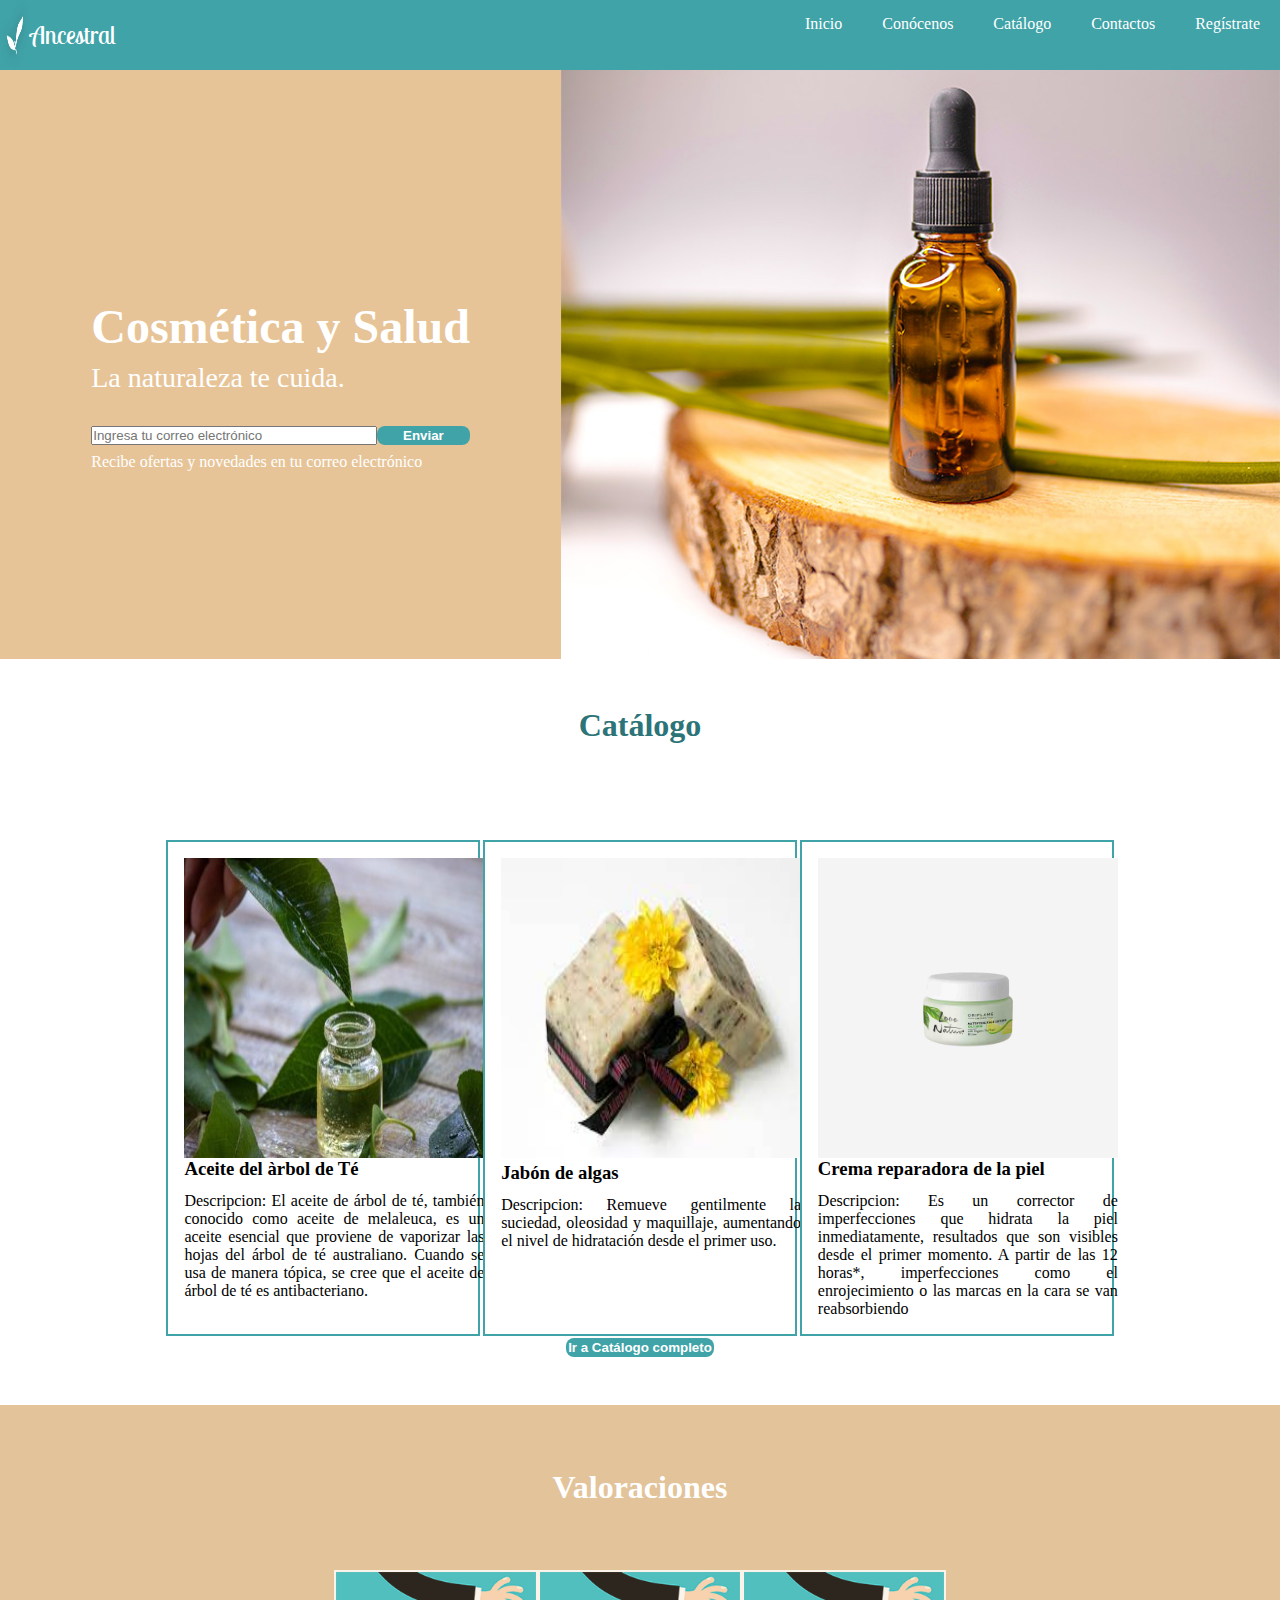
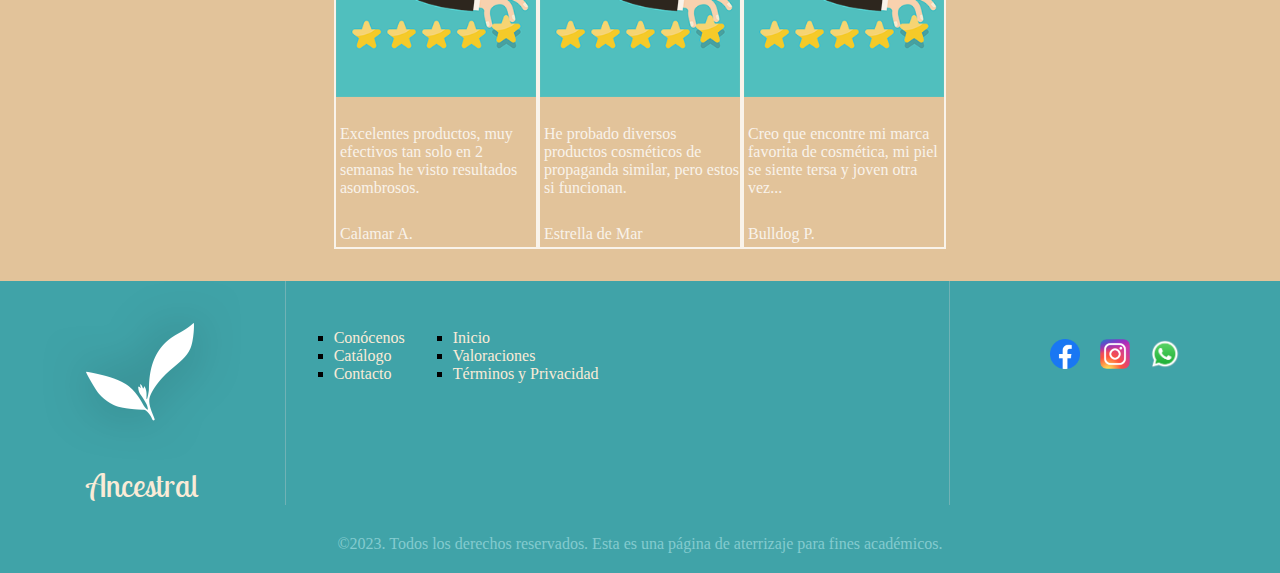
<file: index.html>
<!DOCTYPE html>
<html lang="en">
<head>
    <meta charset="UTF-8">
    <meta http-equiv="X-UA-Compatible" content="IE=edge">
    <meta name="viewport" content="width=device-width, initial-scale=1.0">
    
    <link rel="preconnect" href="https://fonts.googleapis.com">
    <link rel="preconnect" href="https://fonts.gstatic.com" crossorigin>
    <link href="https://fonts.googleapis.com/css2?family=Lobster+Two:ital,wght@0,400;0,700;1,400;1,700&display=swap" rel="stylesheet">

    <link rel="stylesheet" href="./assets/styles/mainStyles.css">
    <link rel="stylesheet" href="./assets/styles/styles.css">
    <title>Landscape Ancestral</title>
</head>
<body>

    <header>

        <!-- <div class="LogoMenuP" id="inicio">
            <img src="./assets/images/shop_tea_icon_0.png" alt="">
            <p>Ancestral</p>
        </div>
        
        <div class="SeccionesMenuP">
            <nav>
                <a href="#">Conócenos</a>
                <a href="./assets/pages/products.html">Catálogo</a>
                <a href="#">Contacto</a>
                
            </nav>
        </div>
        <div class="LoginMenuP">
            <a href="./assets/pages/signUp.html">Regístrate</a>
        </div>

        <input type="checkbox" id="btn-menu">
        <label for="btn-menu"><img src="./assets/images/btn-menu.png" alt=""></label> -->

       
        <input type="checkbox" name="" id="btn-menu">
        <label for="btn-menu"><img src="./assets/images/btn.png" alt=""></label>
        <nav class="menu">
            <ul>
                <li><a href="">Inicio</a></li>
                <li><a href="">Conócenos</a></li>
                <li><a href="./assets/pages/products.html">Catálogo</a></li>
                <li><a href="">Contactos</a></li>
                <li><a href="./assets/pages/signUp.html">Regístrate</a></li>
            </ul>
        </nav>
        <div class="LogoMenuP" id="inicio">
            <img src="./assets/images/shop_tea_icon_0.png" alt="">
            <p>Ancestral</p>
        </div>
    </header>

    <main>
        <section class="Jumbotron">
            <div class="Presentacion">
                <div class="ContenedorP">
                    <div class="Eslogan">
                        <h1>Cosmética y Salud </h1>
                        <p>La naturaleza te cuida.</p>
                    </div>
                    <form action="#">
                        <input type="text" name="femail" placeholder="Ingresa tu correo electrónico">
                        <button type="submit">Enviar</button>
                    </form>
                    <p>Recibe ofertas y novedades en tu correo electrónico</p>
                </div>
                
            </div>

            <div class="portada">
                <img src="./assets/images/Aceite-esencial-de-arbol-de-te.jpg" alt="">
            </div>

            

        </section>
        <section class="Blog">
            <div class="Productos">
                <h1>Catálogo</h1>
                <div class="tarjetero">
                    <div class="tarjeta">
                        <img src="./assets/images/aceite 4.jpeg" alt="producto">
                        <article>
                            <h3>Aceite del àrbol de Té</h3>
                            <p>Descripcion: El aceite de árbol de té, también conocido como aceite de melaleuca, es un aceite esencial que proviene de vaporizar las hojas del árbol de té australiano. Cuando se usa de manera tópica, se cree que el aceite de árbol de té es antibacteriano.</p>
                            
                        </article>
                    </div>
                    <div class="tarjeta">
                        <div class="imagentarjeta">
                            <img src="./assets/images/jabon.jpg" alt="producto">
                        </div>
                        <article>
                            <h3>Jabón de algas</h3>
                            <p>Descripcion: Remueve gentilmente la suciedad, oleosidad y maquillaje, aumentando el nivel de hidratación desde el primer uso.</p>
                            
                        </article>
                    </div>
                    <div class="tarjeta">
        
                        <img src="./assets/images/crema.jpg" alt="producto">
                        <article>
                            <h3>Crema reparadora de la piel</h3>
                            <p>Descripcion: Es un corrector de imperfecciones que hidrata la piel inmediatamente, resultados que son visibles desde el primer momento. A partir de las 12 horas*, imperfecciones como el enrojecimiento o las marcas en la cara se van reabsorbiendo</p>
                            
                        </article>
                    </div>

                </div>
                <div>
                    <button class="IrCatalogo"><a href="./assets/pages/products.html">Ir a Catálogo completo</a></button>
                </div>
            </div>
        </section>
        <section class="Adicionales">
            
            <h1>Valoraciones</h1>
            
            
                <div class="opiniones">
                    
                        <article>
                            <img src="/assets/images/review.png" alt="Opinión">
                            <p>Excelentes productos, muy efectivos tan solo en 2 semanas he visto resultados asombrosos.</p>
                            <p>Calamar A.</p>
                        </article>
                        <article>
                            <img src="/assets/images/review.png" alt="Opinión">
                            <p>He probado diversos productos cosméticos de propaganda similar, pero estos si funcionan.</p>
                            <p>Estrella de Mar</p>
                        </article>
                        <article>
                            <img src="/assets/images/review.png" alt="Opinión">
                            <p>Creo que encontre mi marca favorita de cosmética, mi piel se siente tersa y joven otra vez...</p>
                            <p>Bulldog P.</p>
                        </article>
                </div>

             

               
                
            </div>

        </section>

    </main>

    <footer>
        <div class="footcontainer">
            <section class="logo">
                <div>
                    <img src="./assets/images/shop_tea_icon_0.png" alt="">
                    <p>Ancestral</p>
                </div>
            </section>
            <section class="columnas">
                <div>
                    <ul>
                        <li><a href="#">Conócenos</a></li>
                        <li><a href="./assets/pages/products.html">Catálogo</a></li>
                        <li><a href="#">Contacto</a></li>
    
                    </ul>
                </div>
                <div>
                    <ul>
                        <li><a href=#inicio>Inicio</a></li>
                        <li><a href="#">Valoraciones</a></li>
                        <li><a href="#">Términos y Privacidad</a></li>
    
                    </ul>
                </div>
            </section>
            <section >
                <div class="rrss">
                    <a href="#"><img src="/assets/images/Facebook.webp" alt="Facebook"></a>
                    <a href="#"><img src="/assets/images/instagram.webp" alt="Instagram"></a>
                    <a href="#"><img src="/assets/images/Whatsapp.webp" alt="Whatsapp"></a>
                </div>
            </section>
        </div>
        <div class="copyright">
            <p> ©2023. Todos los derechos reservados. Esta es una página de aterrizaje para fines académicos.</p>
        </div>
    </footer>
</body>
</html>
</file>
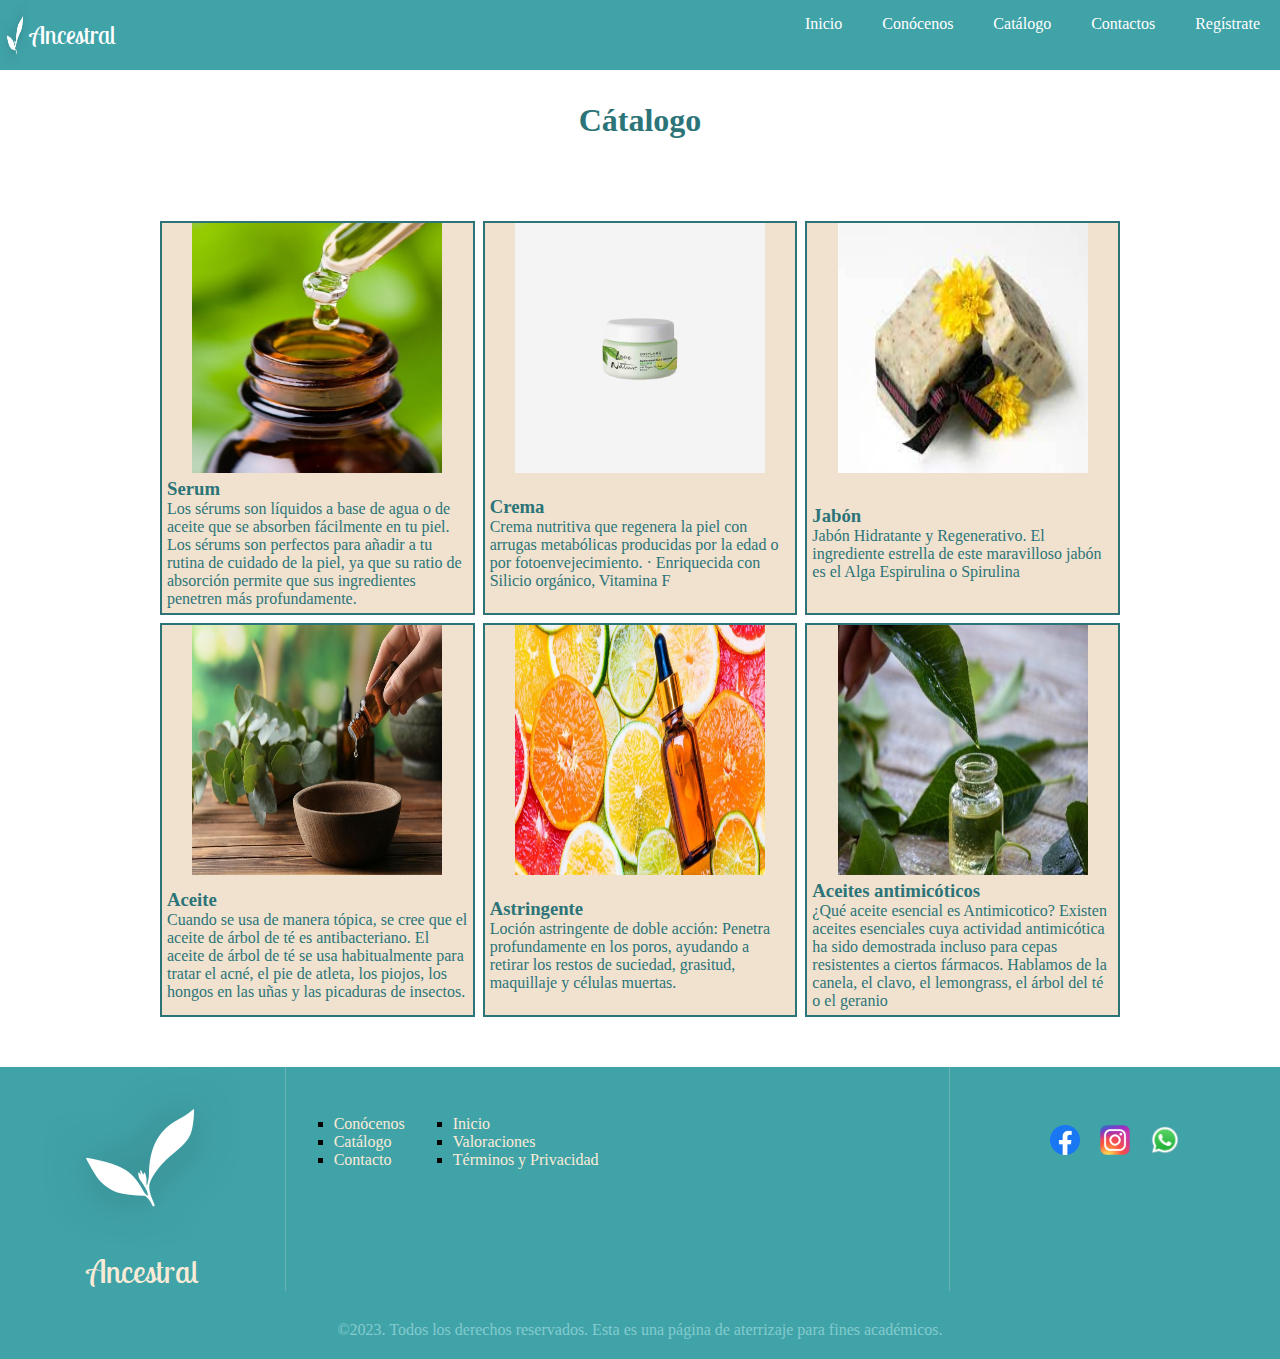
<file: assets/pages/products.html>
<!DOCTYPE html>
<html lang="en">
<head>
    <meta charset="UTF-8">
    <meta http-equiv="X-UA-Compatible" content="IE=edge">
    <meta name="viewport" content="width=device-width, initial-scale=1.0">
    
    <link rel="preconnect" href="https://fonts.googleapis.com">
    <link rel="preconnect" href="https://fonts.gstatic.com" crossorigin>
    <link href="https://fonts.googleapis.com/css2?family=Lobster+Two:ital,wght@0,400;0,700;1,400;1,700&display=swap" rel="stylesheet">

    <link rel="stylesheet" href="../styles/mainStyles.css">
    <link rel="stylesheet" href="../styles/styles.css">
    <title>Productos Landscape Ancestral</title>
</head>
<body>

    <header>

        <input type="checkbox" name="" id="btn-menu">
        <label for="btn-menu"><img src="../images/btn-menu.png" alt=""></label>
        <nav class="menu">
            <ul>
                <li><a href="../../index.html">Inicio</a></li>
                <li><a href="">Conócenos</a></li>
                <li><a href="../pages/products.html">Catálogo</a></li>
                <li><a href="">Contactos</a></li>
                <li><a href="../pages/signUp.html">Regístrate</a></li>
            </ul>
        </nav>
        <div class="LogoMenuP" id="inicio">
            <img src="../images/shop_tea_icon_0.png" alt="">
            <p>Ancestral</p>
        </div>
    </header>

    <main>
        
        <section class="Revista">
            <h1>Cátalogo</h1>
            <div class="catalog">
                <div class="product-card">
                    <img src="../images/aceite2.jpg" alt="Product 1">
                        <div class="description">
                            <h3>Serum</h3>
                        <p>Los sérums son líquidos a base de agua o de aceite que se absorben fácilmente en tu piel. Los sérums son perfectos para añadir a tu rutina de cuidado de la piel, ya que su ratio de absorción permite que sus ingredientes penetren más profundamente.</p>
                    </div>
                </div>
                
                <div class="product-card">
                    <img src="../images/crema.jpg" alt="Product 2">
                    <div class="description">
                        <h3>Crema</h3>
                        <p>Crema nutritiva que regenera la piel con arrugas metabólicas producidas por la edad o por fotoenvejecimiento. · Enriquecida con Silicio orgánico, Vitamina F</p>
                    </div>
                </div>
                
                <div class="product-card">
                  <img src="../images/jabon.jpg" alt="Product 3">
                    <div class="description">
                        <h3>Jabón</h3>
                        <p>Jabón Hidratante y Regenerativo. El ingrediente estrella de este maravilloso jabón es el Alga Espirulina o Spirulina</p>
                    </div>
                </div>
                
                <div class="product-card">
                    <img src="../images/aceite3.jpg" alt="Product 4">
                    <div class="description">
                        <h3>Aceite</h3>
                        <p>Cuando se usa de manera tópica, se cree que el aceite de árbol de té es antibacteriano. El aceite de árbol de té se usa habitualmente para tratar el acné, el pie de atleta, los piojos, los hongos en las uñas y las picaduras de insectos.</p>
                    </div>
                </div>
                
                <div class="product-card">
                    <img src="../images/citricos.jpg" alt="Product 5">
                     <div class="description">
                        <h3>Astringente</h3>
                        <p>Loción astringente de doble acción: Penetra profundamente en los poros, ayudando a retirar los restos de suciedad, grasitud, maquillaje y células muertas.</p>
                    </div>
                </div>
                <div class="product-card">
                    <img src="../images/aceite 4.jpeg" alt="Product 5">
                     <div class="description">
                        <h3>Aceites antimicóticos</h3>
                        <p>¿Qué aceite esencial es Antimicotico?
                            Existen aceites esenciales cuya actividad antimicótica ha sido demostrada incluso para cepas resistentes a ciertos fármacos. Hablamos de la canela, el clavo, el lemongrass, el árbol del té o el geranio</p>
                    </div>
                </div>
              </div>
              
              
        </section>
          

    </main>

    <footer>
        <div class="footcontainer">
            <section class="logo">
                <div>
                    <img src="../images/shop_tea_icon_0.png" alt="">
                    <p>Ancestral</p>
                </div>
            </section>
            <section class="columnas">
                <div>
                    <ul>
                        <li><a href="#">Conócenos</a></li>
                        <li><a href="./products.html">Catálogo</a></li>
                        <li><a href="#">Contacto</a></li>
    
                    </ul>
                </div>
                <div>
                    <ul>
                        <li><a href="../../index.html">Inicio</a></li>
                        <li><a href="#">Valoraciones</a></li>
                        <li><a href="#">Términos y Privacidad</a></li>
    
                    </ul>
                </div>
            </section>
            <section >
                <div class="rrss">
                    <a href="#"><img src="../images/Facebook.webp" alt="Facebook"></a>
                    <a href="#"><img src="../images/instagram.webp" alt="Instagram"></a>
                    <a href="#"><img src="../images/Whatsapp.webp" alt="Whatsapp"></a>
                </div>
            </section>
        </div>
        <div class="copyright">
            <p> ©2023. Todos los derechos reservados. Esta es una página de aterrizaje para fines académicos.</p>
        </div>
    </footer>
</body>
</html>
</file>
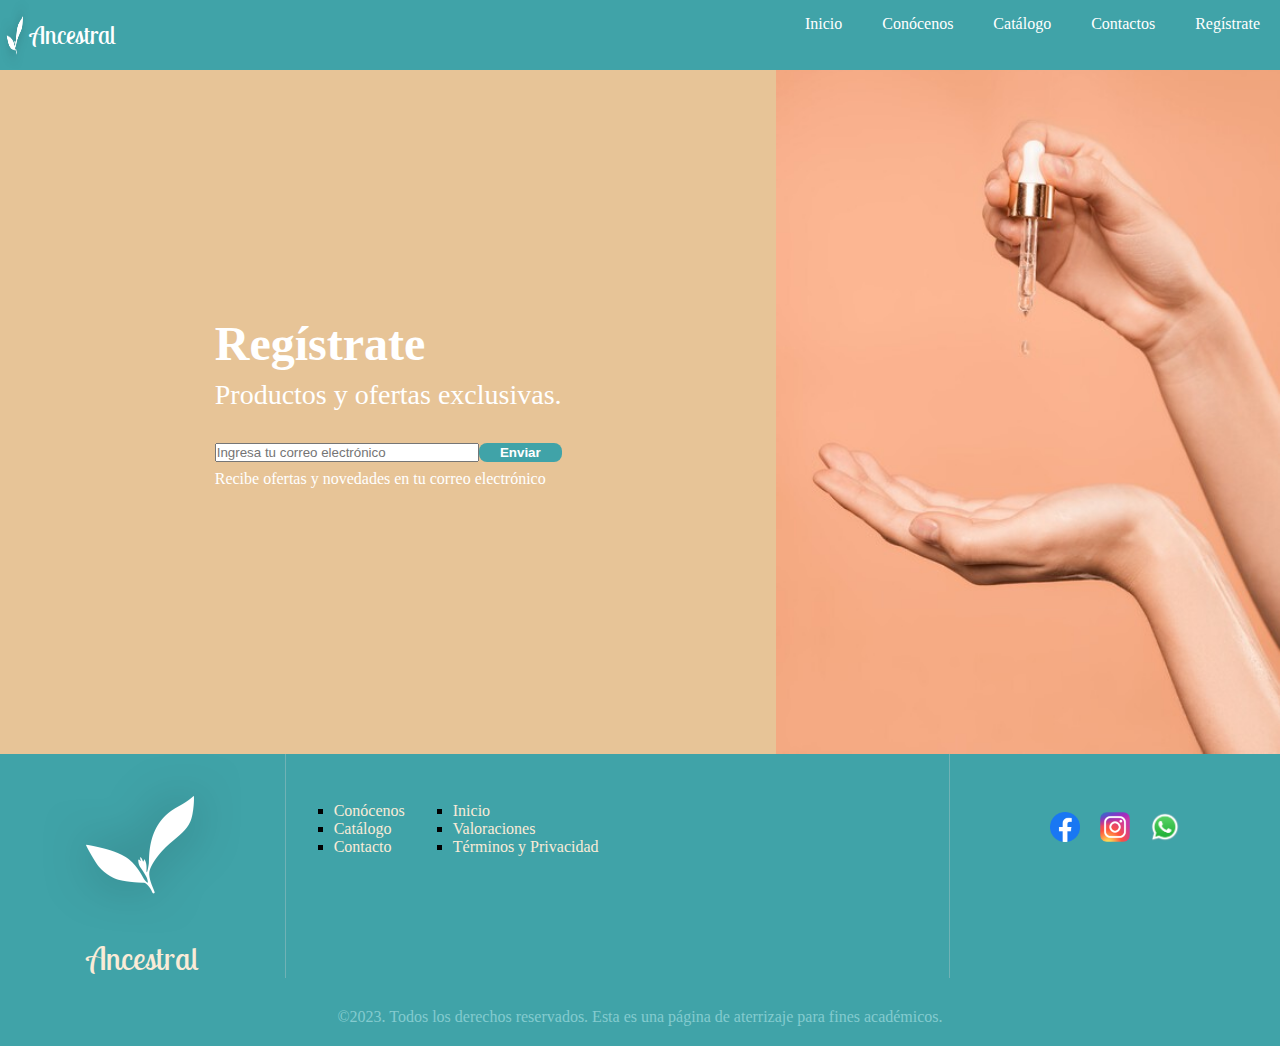
<file: assets/pages/signUp.html>
<!DOCTYPE html>
<html lang="en">
<head>
    <meta charset="UTF-8">
    <meta http-equiv="X-UA-Compatible" content="IE=edge">
    <meta name="viewport" content="width=device-width, initial-scale=1.0">
    
    <link rel="preconnect" href="https://fonts.googleapis.com">
    <link rel="preconnect" href="https://fonts.gstatic.com" crossorigin>
    <link href="https://fonts.googleapis.com/css2?family=Lobster+Two:ital,wght@0,400;0,700;1,400;1,700&display=swap" rel="stylesheet">

    <link rel="stylesheet" href="../styles/mainStyles.css">
    <link rel="stylesheet" href="../styles/styles.css">

    <title>Registro Landscape Ancestral</title>
</head>
<body>

    <header>

        <input type="checkbox" name="" id="btn-menu">
        <label for="btn-menu"><img src="../images/btn-menu.png" alt=""></label>
        <nav class="menu">
            <ul>
                <li><a href="../../index.html">Inicio</a></li>
                <li><a href="">Conócenos</a></li>
                <li><a href="../pages/products.html">Catálogo</a></li>
                <li><a href="">Contactos</a></li>
                <li><a href="../pages/signUp.html">Regístrate</a></li>
            </ul>
        </nav>
        <div class="LogoMenuP" id="inicio">
            <img src="../images/shop_tea_icon_0.png" alt="">
            <p>Ancestral</p>
        </div>
    </header>
    

    <main>
        <section class="Registro">
           
            <div class="Presentacion">
                <div class="ContenedorP">
                    <div class="Eslogan">
                        <h1>Regístrate </h1>
                        <p>Productos y ofertas exclusivas.</p>
                    </div>
                    <form action="#">
                        <input type="text" name="femail" placeholder="Ingresa tu correo electrónico">
                        <button type="submit">Enviar</button>
                    </form>
                    <p>Recibe ofertas y novedades en tu correo electrónico</p>
                </div>
                
            </div>
            <div class="portada">
                <img src="../../assets/images/aplicacion.jpeg" alt="">

            </div>

            

        </section>
   

    </main>

    <footer>
        <div class="footcontainer">
            <section class="logo">
                <div>
                    <img src="../images/shop_tea_icon_0.png" alt="">
                    <p>Ancestral</p>
                </div>
            </section>
            <section class="columnas">
                <div>
                    <ul>
                        <li><a href="#">Conócenos</a></li>
                        <li><a href="../pages/products.html">Catálogo</a></li>
                        <li><a href="#">Contacto</a></li>
    
                    </ul>
                </div>
                <div>
                    <ul>
                        <li><a href="../../index.html">Inicio</a></li>
                        <li><a href="#">Valoraciones</a></li>
                        <li><a href="#">Términos y Privacidad</a></li>
    
                    </ul>
                </div>
            </section>
            <section >
                <div class="rrss">
                    <a href="#"><img src="../images/Facebook.webp" alt="Facebook"></a>
                    <a href="#"><img src="../images/instagram.webp" alt="Instagram"></a>
                    <a href="#"><img src="../images/Whatsapp.webp" alt="Whatsapp"></a>
                </div>
            </section>
        </div>
        <div class="copyright">
            <p> ©2023. Todos los derechos reservados. Esta es una página de aterrizaje para fines académicos.</p>
        </div>
    </footer>
</body>
</html>
</file>
<file: assets/styles/mainStyles.css>
*{
    padding:0px;
    margin:0px;
}

/*  HEADER */
header{
    background-color: #40a3a8;
    position:fixed;
    width: 100%;
    z-index: 2;
    display: flex;
    flex-direction: row-reverse;
    justify-content: space-between;
}
.logoMenuP nav{
    display:block;

}
#btn-menu{
    display:none;
}
header label{ 
    display:none;
    width: 30px;
    height: 30px;
    padding: 10px;
    
}
header label:hover{
    cursor:pointer;
    background-color: #84cbcf;
}
header img{
    width: 30px;
    
}
.menu ul{
    margin:0;
    list-style: none;
    padding:0;
    display:flex;
}
.menu li{
    
}
.menu li:hover{
    background-color: #84cbcf;
}
.menu li a{
    display:block;
    padding:15px 20px;
    text-decoration: none;
}
@media (max-width:768px){
    header label{
        display:block;
    }
    .menu {
        position:absolute;
        background: #40a3a8;
        width: 30%;
        margin-right: -30%;
        margin-top: 50px;
        transition:all 0.5s;
        
    }
    .menu ul{
        flex-direction: column;    
    }
    .menu li{
        border-bottom: 1px solid #fff;
    }
    #btn-menu:checked ~ .menu{
        margin:0;
        margin-top: 50px;
    }

    
}

.SeccionesMenuP{
    margin:0;
    padding: 0;
    display:flex;
    
}
.LogoMenuP p{
    color:white;
    font-family: 'Lobster Two', cursive;
    font-size: 25px;   
}
.LogoMenuP {
    display:flex;
    align-items: center;;
}
.LogoMenuP img{
    height:70px;
}

header a{
    color:white;
    text-decoration: none;
    padding-right: 1em;
}

/* FOOTER */
footer{
    background-color: #40a3a8;
    
}
.footcontainer{
    
    display:flex;
    justify-content: center;
    flex-wrap: wrap;
     
    
}
.footcontainer section{
    padding: 3em;
    display: flex;
    flex-grow: 3;
}
.footcontainer section ul{
    padding-right: 3em;
}
.footcontainer section:first-child{
    padding:0;
    flex-grow: 1;
    display:flex;
    justify-content: center;
    border-right: 1px solid #70b2b5;
    
}
.footcontainer section:last-child{
    flex-grow: 1;
    display:flex;
    justify-content: center;
    border-left: 1px solid #70b2b5;
}
.logo{
    flex-grow: 1;

}
.Logo div{
    display:flex;
    flex-direction: column;
    align-items:center;
    flex-grow: 1;

}
.logo div p{
    font-family: "Lobster Two", cursive;
    text-align: center;
    color:antiquewhite;
    font-size:xx-large;
}

.columnas div ul{
    list-style-type:square;
    
    
}
.columnas div ul li a{
    text-decoration: none;
    color:antiquewhite;
}

.rrss {
    
    display:flex;
    justify-content: center;
    flex-grow: 1;
    
}
.rrss a{  
    margin:0;
    padding: 0;
}
.rrss img{
    height:30px;
    padding: 10px;
}
.copyright{
    color: #84cbcf;
    text-align: center;
    padding-top: 30px;
    padding-bottom:20px;
    
}
</file>
<file: assets/styles/styles.css>
/* MAIN */

.Jumbotron{
    
    display:flex; 
    flex-wrap: wrap;
    background-color: #e7c497;
    color:white;
    padding-top: 60px;
    

}
.Registro{
    
    display:flex; 
    flex-wrap: wrap;
    background-color: rgb(235, 211, 200);
    color:white;
    
    
}
.Presentacion{
    flex-grow: 8;
    background-color:#e7c497;
    display:flex;
    flex-wrap: wrap;
    align-items: center;
    justify-content: center;
    padding: 100px 0px 50px 0px;

}
.ContenedorP{
    
    display:flex;
    flex-wrap: wrap;
    flex-direction: column;
    justify-content: center;
    
}
.Eslogan{
    padding-bottom: 32px;
}
.Eslogan h1 ,form{
    padding-bottom: 8px;
}
.Eslogan h1{
    font-size: 48px;
}
.Eslogan p{
    font-size: 28px;
}
form{
    display:flex;
    flex-wrap: wrap;

}
form input{
    flex-grow:2;
    
}
form button{

    font-family:Arial, Helvetica, sans-serif;
    font-weight: bold;
    color:white;
    border:none;
    background-color: #40a3a8;
    flex-grow: 1;
    border-radius: 8px;

}

.portada  {
    
    
    flex-grow: 1;
    display: flex;
    flex-wrap: wrap;
    justify-content: end;
    

}
.portada img{
    width:100%;
    height: auto;
    
}



/* BLOG */

/* Catálogo */

.Blog {
    display:flex;
    flex-wrap: wrap;
    justify-content: center;
    padding:3em;
    

}

.Productos{
    
    width: 80%;
    display:flex;
    flex-wrap: wrap;
    justify-content: center;
    
}
.Productos h1{
    padding-bottom: 3em;
    color: #2c7478;
}
.tarjetero{
    display:grid;
    grid-template-columns: repeat(auto-fill, minmax(300px, 1fr));
    gap:3px;
    
    
    
}
.tarjeta{
    flex-grow: 1;
    border: solid 2px #40a3a8;
    display: flex;
    flex-direction: column;
    align-items: center;
    padding:1em;
    flex-wrap: wrap;
    
}
.tarjeta img{
    width:300px;
    height: 300px;
}
.tarjeta article h3{
    padding-bottom: 12px;
}
.tarjeta article p{
    text-align: justify;
}
.IrCatalogo{
    font-family:Arial, Helvetica, sans-serif;
    font-weight: bold;
    border:none;
    background-color: #40a3a8;
    flex-grow: 1;
    border-radius: 8px;
    padding: 2px;
    margin-top: 2px;
}
.IrCatalogo a {
    color:white;
    text-decoration: none;
}

/* CATALOGO 2 */

.Revista{
    width: 100%;
    padding-top: 70px;
    display:flex;
    flex-direction: column;
    flex-wrap: wrap;
    justify-content: center;
    align-items: center;
}
.Revista h1{
    color:#2c7478;
    padding: 1em;
}
.catalog {
    padding: 50px 0px 50px 0px;
    width: 75%;
    display:grid;
    grid-template-columns: repeat(auto-fill,minmax(250px,1fr));

    gap:8px 8px;
  }
  
  .product-card {
    border:2px solid #2c7478;
    background-color: #f0e2cf;
    display:flex;
    flex-wrap: wrap;
    justify-content: center;
    color:#2c7478;
  }
  
  .product-card:hover {
    transform: scale(1.02);
    z-index: 1;
  }
  
  .product-card img {
    width: 250px;
    height: 250px;
  }
  
  .description {
    background-color: #f0e2cf;
    padding: 5px;
    
  }

/* ADICIONALES- Valoraciones*/

.Adicionales{
    background-color: #e2c39a;
    color: white;
    display:flex;
    flex-direction: column;
    align-items: center;
    flex-wrap: wrap;
    gap:2em;
}
.opiniones{
    display:flex;
    justify-content: center;
    padding: 2em;
    flex-wrap: wrap;
    

}
.Adicionales h1{
    padding-top: 2em;
}
.opiniones div{
    display:flex;
    width: 80%;
    gap:2px;
    
}
 .opiniones article{
    
    border:2px solid white;
    width: 200px;
    flex-grow: 1;
    object-fit: cover;
    opacity: .8;
    transition: .5s ease;

 }
 .opiniones article:hover{
    cursor: crosshair;
    width: 300px;
    opacity:1;
    filter: contrast(120%);

 }
 .opiniones article img{
    width: 100%;
 }
 .opiniones article p{
    padding: 24px 0px 4px 4px;
 }
</file>
